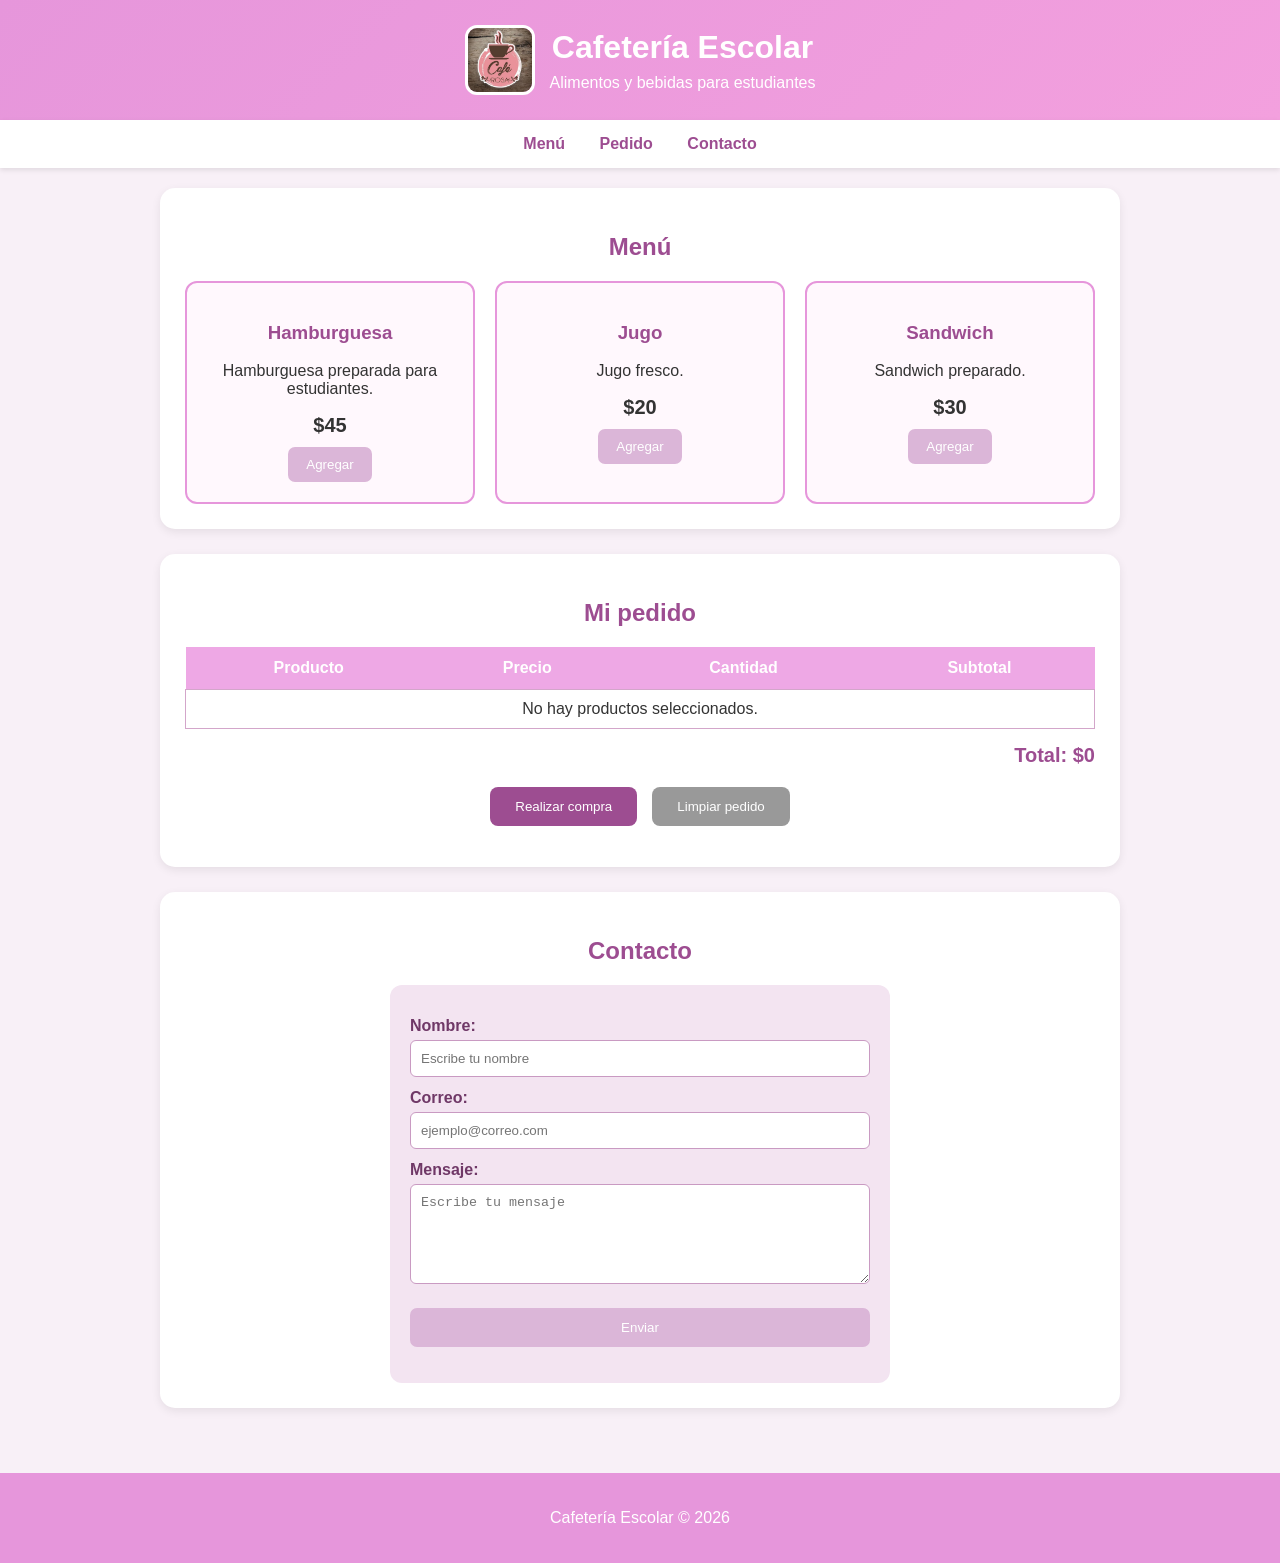
<file: index.html>
<!DOCTYPE html>
<html lang="es">

<head>

    <meta charset="UTF-8">
    <meta name="viewport" content="width=device-width, initial-scale=1.0">

    <title>Cafetería Escolar</title>

    <style>

        * {
            box-sizing: border-box;
        }

        body {
            font-family: Arial, sans-serif;
            margin: 0;
            background-color: #f8f0f7;
            color: #333;
        }

        /* ENCABEZADO */

        header {
            background: linear-gradient(135deg, #e696db, #f3a0de);
            color: white;
            padding: 25px;
            text-align: center;
        }

        .titulo {
            display: flex;
            justify-content: center;
            align-items: center;
            gap: 15px;
        }

        .titulo img {
            width: 70px;
            height: 70px;
            object-fit: cover;
            border-radius: 12px;
            border: 3px solid white;
            margin: 0;
        }

        .titulo h1 {
            margin: 0;
            font-size: 32px;
        }

        .titulo p {
            margin: 8px 0 0;
        }

        /* MENÚ DE NAVEGACIÓN */

        nav {
            background-color: white;
            padding: 15px;
            text-align: center;
            box-shadow: 0 2px 5px rgba(0, 0, 0, 0.1);
        }

        nav a {
            color: #9d4d91;
            text-decoration: none;
            font-weight: bold;
            margin: 0 15px;
        }

        nav a:hover {
            color: #e696db;
        }

        /* CONTENIDO */

        main {
            max-width: 1000px;
            margin: auto;
            padding: 20px;
        }

        section {
            background-color: white;
            padding: 25px;
            margin-bottom: 25px;
            border-radius: 15px;
            box-shadow: 0 3px 10px rgba(0, 0, 0, 0.08);
        }

        h2 {
            text-align: center;
            color: #9d4d91;
        }

        /* PRODUCTOS */

        .productos {
            display: grid;
            grid-template-columns: repeat(
                auto-fit,
                minmax(200px, 1fr)
            );

            gap: 20px;
        }

        .producto {
            border: 2px solid #e696db;
            border-radius: 12px;
            padding: 20px;
            text-align: center;
            background-color: #fff8fd;
        }

        .producto h3 {
            color: #9d4d91;
        }

        .precio {
            font-size: 20px;
            font-weight: bold;
            margin: 10px;
        }

        .producto button {
            background-color: #dbb6d8;
            color: white;
            border: none;
            padding: 10px 18px;
            border-radius: 7px;
            cursor: pointer;
        }

        .producto button:hover {
            background-color: #b875ad;
        }

        /* TABLA DEL PEDIDO */

        table {
            width: 100%;
            border-collapse: collapse;
            margin-top: 20px;
        }

        th {
            background-color: #eea8e5;
            color: white;
            padding: 12px;
        }

        td {
            border: 1px solid #d3a6ca;
            padding: 10px;
            text-align: center;
        }

        #total {
            font-size: 20px;
            font-weight: bold;
            text-align: right;
            margin-top: 15px;
            color: #9d4d91;
        }

        /* BOTONES DEL PEDIDO */

        .botones-pedido {
            display: flex;
            justify-content: center;
            gap: 15px;
            margin-top: 20px;
            flex-wrap: wrap;
        }

        .btn-comprar {
            background-color: #9d4d91;
            color: white;
            border: none;
            padding: 12px 25px;
            border-radius: 8px;
            cursor: pointer;
        }

        .btn-comprar:hover {
            background-color: #713567;
        }

        .btn-limpiar {
            background-color: #999;
            color: white;
            border: none;
            padding: 12px 25px;
            border-radius: 8px;
            cursor: pointer;
        }

        .btn-limpiar:hover {
            background-color: #666;
        }

        /* FORMULARIO */

        form {
            max-width: 500px;
            margin: auto;
            padding: 20px;
            background-color: #f3e4f1;
            border-radius: 12px;
        }

        label {
            display: block;
            margin-top: 12px;
            font-weight: bold;
            color: #6f3867;
        }

        input,
        textarea {
            width: 100%;
            padding: 10px;
            margin-top: 5px;
            border: 1px solid #c99ac2;
            border-radius: 6px;
        }

        textarea {
            height: 100px;
            resize: vertical;
        }

        .btn-enviar {
            width: 100%;
            margin-top: 20px;
            background-color: #dbb6d8;
            color: white;
            padding: 12px;
            border: none;
            border-radius: 7px;
            cursor: pointer;
        }

        .btn-enviar:hover {
            background-color: #b875ad;
        }

        #mensajeFormulario {
            text-align: center;
            font-weight: bold;
            margin-top: 15px;
        }

        /* MENSAJES */

        .mensaje {
            text-align: center;
            font-weight: bold;
            margin-top: 15px;
            color: #9d4d91;
        }

        /* PIE DE PÁGINA */

        footer {
            background-color: #e696db;
            color: white;
            text-align: center;
            padding: 20px;
            margin-top: 20px;
        }

    </style>

</head>


<body>


    <!-- ENCABEZADO -->

    <header>

        <div class="titulo">

            <img
                src="coffie.jpg"
                alt="Logo de la cafetería"
            >

            <div>

                <h1>
                    Cafetería Escolar
                </h1>

                <p>
                    Alimentos y bebidas para estudiantes
                </p>

            </div>

        </div>

    </header>


    <!-- NAVEGACIÓN -->

    <nav>

        <a href="#menu">
            Menú
        </a>

        <a href="#pedido">
            Pedido
        </a>

        <a href="#contacto">
            Contacto
        </a>

    </nav>


    <main>


        <!-- MENÚ -->

        <section id="menu">

            <h2>
                Menú
            </h2>


            <div class="productos">


                <!-- HAMBURGUESA -->

                <div class="producto">

                    <h3>
                        Hamburguesa
                    </h3>

                    <p>
                        Hamburguesa preparada para estudiantes.
                    </p>

                    <p class="precio">
                        $45
                    </p>

                    <button
                        type="button"
                        onclick="agregarProducto('Hamburguesa', 45)"
                    >
                        Agregar
                    </button>

                </div>


                <!-- JUGO -->

                <div class="producto">

                    <h3>
                        Jugo
                    </h3>

                    <p>
                        Jugo fresco.
                    </p>

                    <p class="precio">
                        $20
                    </p>

                    <button
                        type="button"
                        onclick="agregarProducto('Jugo', 20)"
                    >
                        Agregar
                    </button>

                </div>


                <!-- SANDWICH -->

                <div class="producto">

                    <h3>
                        Sandwich
                    </h3>

                    <p>
                        Sandwich preparado.
                    </p>

                    <p class="precio">
                        $30
                    </p>

                    <button
                        type="button"
                        onclick="agregarProducto('Sandwich', 30)"
                    >
                        Agregar
                    </button>

                </div>


            </div>

        </section>


        <!-- PEDIDO -->

        <section id="pedido">

            <h2>
                Mi pedido
            </h2>


            <table>

                <thead>

                    <tr>

                        <th>
                            Producto
                        </th>

                        <th>
                            Precio
                        </th>

                        <th>
                            Cantidad
                        </th>

                        <th>
                            Subtotal
                        </th>

                    </tr>

                </thead>


                <tbody id="tablaPedido">

                    <tr>

                        <td colspan="4">
                            No hay productos seleccionados.
                        </td>

                    </tr>

                </tbody>

            </table>


            <p id="total">
                Total: $0
            </p>


            <!-- BOTONES -->

            <div class="botones-pedido">

                <button
                    type="button"
                    class="btn-comprar"
                    onclick="realizarCompra()"
                >
                    Realizar compra
                </button>


                <button
                    type="button"
                    class="btn-limpiar"
                    onclick="limpiarPedido()"
                >
                    Limpiar pedido
                </button>

            </div>


            <p
                id="mensajeCompra"
                class="mensaje"
            ></p>


        </section>


        <!-- CONTACTO -->

        <section id="contacto">

            <h2>
                Contacto
            </h2>


            <form id="formularioContacto">


                <label for="nombre">
                    Nombre:
                </label>

                <input
                    type="text"
                    id="nombre"
                    name="nombre"
                    required
                    placeholder="Escribe tu nombre"
                >


                <label for="correo">
                    Correo:
                </label>

                <input
                    type="email"
                    id="correo"
                    name="correo"
                    required
                    placeholder="ejemplo@correo.com"
                >


                <label for="mensaje">
                    Mensaje:
                </label>

                <textarea
                    id="mensaje"
                    name="mensaje"
                    required
                    placeholder="Escribe tu mensaje"
                ></textarea>


                <button
                    type="submit"
                    class="btn-enviar"
                >
                    Enviar
                </button>


                <p id="mensajeFormulario"></p>


            </form>

        </section>


    </main>


    <!-- PIE DE PÁGINA -->

    <footer>

        <p>
            Cafetería Escolar © 2026
        </p>

    </footer>


    <script>


        /* =========================================
           LISTA DE PRODUCTOS SELECCIONADOS
        ========================================= */

        let pedido = [];


        /* =========================================
           AGREGAR PRODUCTO
        ========================================= */

        function agregarProducto(nombre, precio) {


            let productoExistente =
                pedido.find(
                    producto =>
                        producto.nombre === nombre
                );


            if (productoExistente) {

                productoExistente.cantidad++;

            }

            else {

                pedido.push({

                    nombre: nombre,

                    precio: precio,

                    cantidad: 1

                });

            }


            mostrarPedido();


            document.getElementById(
                "mensajeCompra"
            ).textContent =
                nombre + " agregado al pedido.";

        }


        /* =========================================
           MOSTRAR PEDIDO
        ========================================= */

        function mostrarPedido() {


            const tabla =
                document.getElementById(
                    "tablaPedido"
                );


            tabla.innerHTML = "";


            if (pedido.length === 0) {


                tabla.innerHTML = `

                    <tr>

                        <td colspan="4">

                            No hay productos seleccionados.

                        </td>

                    </tr>

                `;


                document.getElementById(
                    "total"
                ).textContent =
                    "Total: $0";


                return;

            }


            let total = 0;


            pedido.forEach(producto => {


                let subtotal =
                    producto.precio *
                    producto.cantidad;


                total += subtotal;


                tabla.innerHTML += `

                    <tr>

                        <td>
                            ${producto.nombre}
                        </td>

                        <td>
                            $${producto.precio}
                        </td>

                        <td>
                            ${producto.cantidad}
                        </td>

                        <td>
                            $${subtotal}
                        </td>

                    </tr>

                `;

            });


            document.getElementById(
                "total"
            ).textContent =
                "Total: $" + total;

        }


        /* =========================================
           REALIZAR COMPRA
        ========================================= */

        function realizarCompra() {


            const mensaje =
                document.getElementById(
                    "mensajeCompra"
                );


            if (pedido.length === 0) {

                mensaje.textContent =
                    "Selecciona al menos un producto.";

                return;

            }


            let total =
                pedido.reduce(

                    (suma, producto) =>

                        suma +
                        producto.precio *
                        producto.cantidad,

                    0

                );


            /* Guardar el pedido */

            localStorage.setItem(

                "ultimoPedido",

                JSON.stringify(pedido)

            );


            mensaje.textContent =
                "Compra realizada correctamente. Total: $" +
                total;

        }


        /* =========================================
           LIMPIAR PEDIDO
        ========================================= */

        function limpiarPedido() {


            /* Vaciar la lista */

            pedido = [];


            /* Eliminar el pedido guardado */

            localStorage.removeItem(
                "ultimoPedido"
            );


            /* Actualizar la tabla */

            mostrarPedido();


            /* Mostrar mensaje */

            document.getElementById(
                "mensajeCompra"
            ).textContent =
                "Pedido limpiado. Puedes realizar uno nuevo.";

        }


        /* =========================================
           VALIDACIÓN DEL FORMULARIO
        ========================================= */

        document
            .getElementById(
                "formularioContacto"
            )
            .addEventListener(
                "submit",
                function(event) {


                    event.preventDefault();


                    const nombre =
                        document
                            .getElementById("nombre")
                            .value
                            .trim();


                    const correo =
                        document
                            .getElementById("correo")
                            .value
                            .trim();


                    const mensaje =
                        document
                            .getElementById("mensaje")
                            .value
                            .trim();


                    const resultado =
                        document.getElementById(
                            "mensajeFormulario"
                        );


                    /* Comprobar campos vacíos */

                    if (

                        nombre === "" ||

                        correo === "" ||

                        mensaje === ""

                    ) {


                        resultado.textContent =
                            "Por favor, completa todos los campos.";

                        return;

                    }


                    /* Guardar los datos */

                    const datosContacto = {


                        nombre: nombre,

                        correo: correo,

                        mensaje: mensaje

                    };


                    localStorage.setItem(

                        "datosContacto",

                        JSON.stringify(
                            datosContacto
                        )

                    );


                    resultado.textContent =
                        "Formulario enviado correctamente.";


                    /* Limpiar formulario */

                    this.reset();


                }
            );


    </script>


</body>

</html>
</file>
